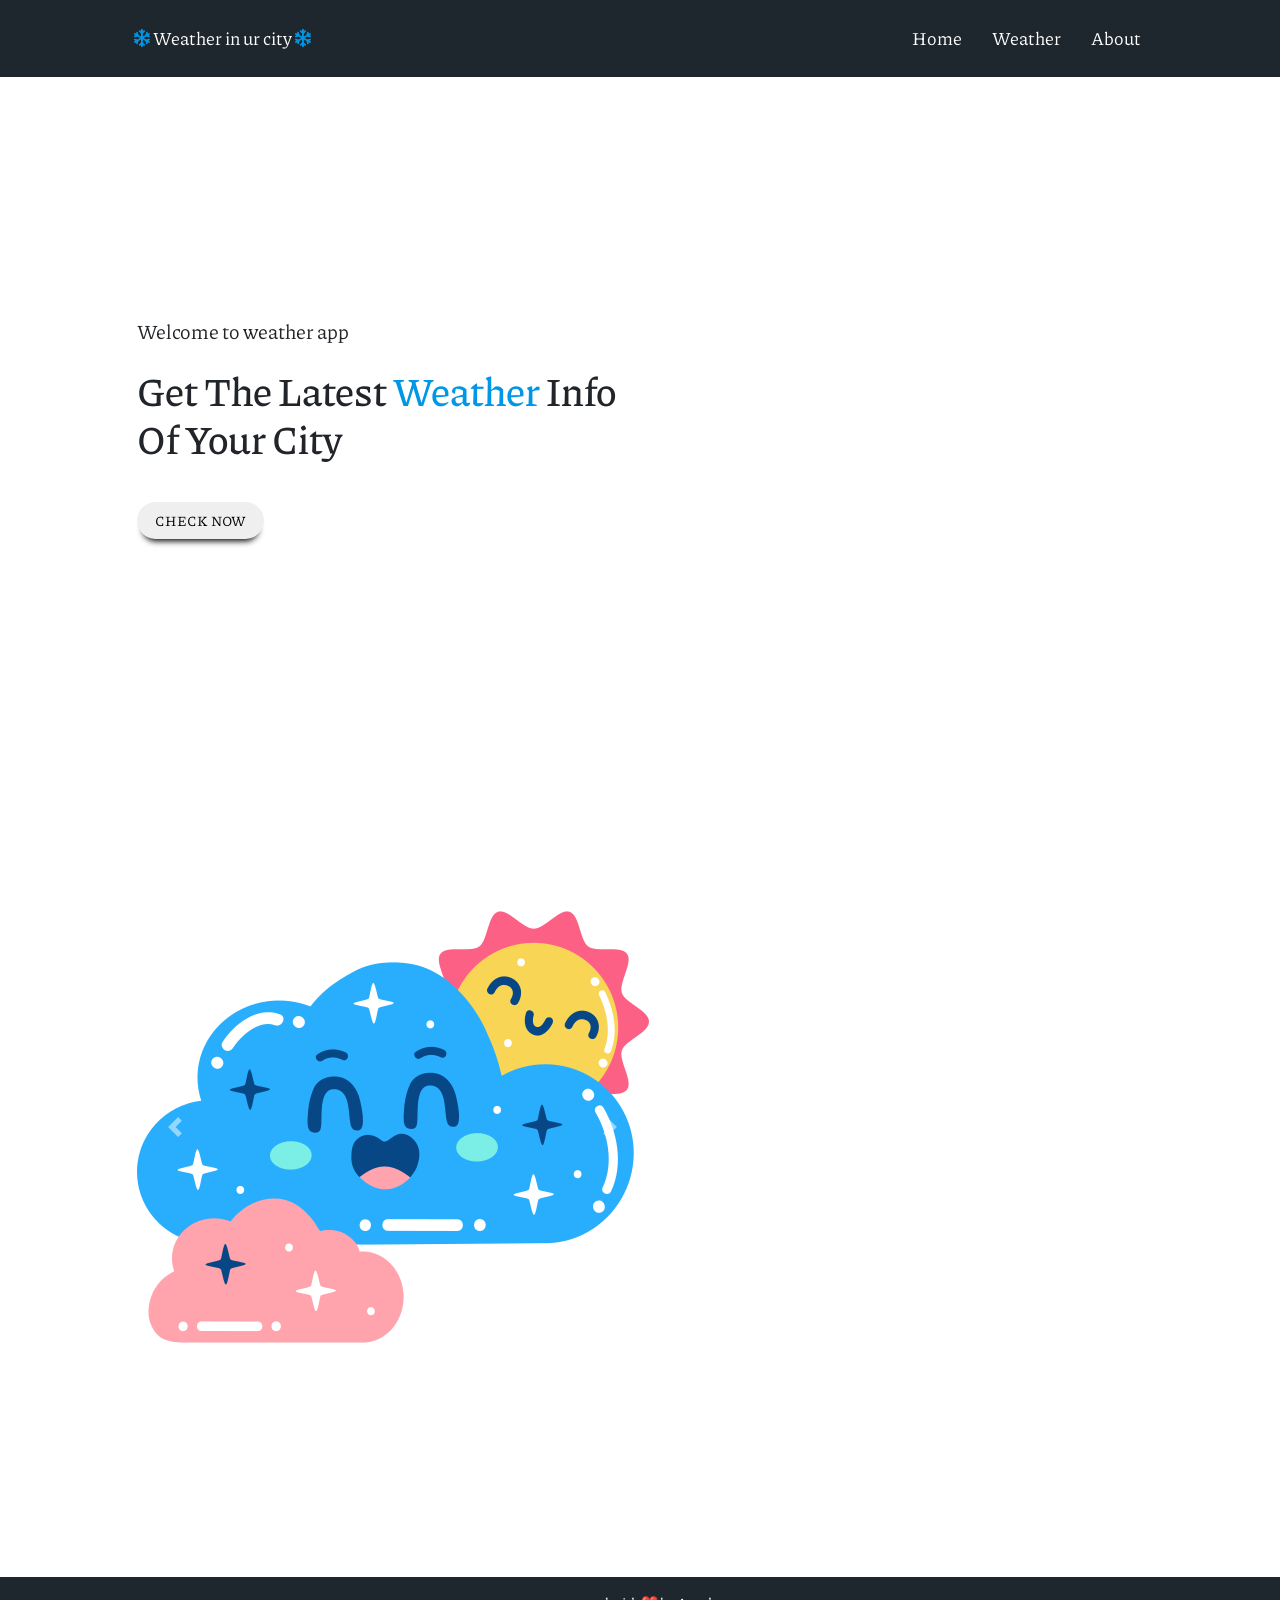
<file: public/index.html>
<!DOCTYPE html>
<html lang="en">
<head>
    <meta charset="UTF-8">
    <meta http-equiv="X-UA-Compatible" content="IE=edge">
    <meta name="viewport" content="width=device-width, initial-scale=1.0">
    <!-- Latest compiled and minified CSS -->
    <link rel="stylesheet" href="https://cdn.jsdelivr.net/npm/bootstrap@4.6.2/dist/css/bootstrap.min.css">
    <link rel="stylesheet" href="https://cdnjs.cloudflare.com/ajax/libs/font-awesome/5.10.0/css/all.min.css" integrity="sha512-PgQMlq+nqFLV4ylk1gwUOgm6CtIIXkKwaIHp/PAIWHzig/lKZSEGKEysh0TCVbHJXCLN7WetD8TFecIky75ZfQ==" crossorigin="anonymous" referrerpolicy="no-referrer" />

    <!-- jQuery library -->
    <script src="https://cdn.jsdelivr.net/npm/jquery@3.6.1/dist/jquery.slim.min.js"></script>

    <!-- Popper JS -->
    <script src="https://cdn.jsdelivr.net/npm/popper.js@1.16.1/dist/umd/popper.min.js"></script>

    <!-- Latest compiled JavaScript -->
    <script src="https://cdn.jsdelivr.net/npm/bootstrap@4.6.2/dist/js/bootstrap.bundle.min.js"></script>
    <title>weather app</title>
    <link rel="stylesheet" href="css/style.css">
    <link rel="shortcut icon" href="images/logo.png" type="image/png">

</head>
<body>
    <div class = "container-fluid main_menu">
        <div class="row">
            <div class="col-md-10 col-12 mx-auto">
                <nav class="navbar navbar-expand-lg ">
                    <a class="navbar-brand" href="#"> <i class="far fa-snowflake"></i> Weather in ur city <i class="far fa-snowflake"></i></a>
                    <button class="navbar-toggler" type="button" data-toggle="collapse" data-target="#navbarSupportedContent" aria-controls="navbarSupportedContent" aria-expanded="false" aria-label="Toggle navigation">
                      <span class="navbar-toggler-icon"></span>
                    </button>
                  
                    <div class="collapse navbar-collapse" id="navbarSupportedContent">
                      <ul class="navbar-nav ml-auto">
                        <li class="nav-item active">
                          <a class="nav-link" href="/">Home <span class="sr-only">(current)</span></a>
                        </li>
                        <li class="nav-item">
                          <a class="nav-link" href="/weather">Weather</a>
                        </li>
                        <li class="nav-item">
                            <a class="nav-link" href="/about">About</a>
                          </li>
                        
                      </ul>
                    </div>
                  </nav>
            </div>
        </div>
    </div>
    
    <!-- main header -->
    <div class="containter-fluid main_header">
        <div class="row">
            <div class="col-md-10 col-12 mx-auto">
                <div class="row">
                    <!-- left side div -->
                    <div class="col-md-6 col-12 main_header_left">
                        <p>Welcome to weather app</p>
                        <h1>Get The Latest <span class="txt_clr"> Weather </span> Info Of Your City</h1>
                        <a href="/weather"><button>check now</button></a>
                    </div>

                    <!-- right side div -->
                    <div class = "sol-md-6 col-12 main_header_right">
                      <div id="carouselExampleControls" class="carousel slide" data-ride="carousel">
                        <div class="carousel-inner">
                          <div class="carousel-item active">
                            <img class="w-100" src="images/cloudy.png" alt="First slide">
                          </div>
                          <div class="carousel-item">
                            <img class="w-100" src="images/cloudy (1).png" alt="Second slide">
                          </div>
                          <div class="carousel-item">
                            <img class="w-100" src="images/weather.png" alt="Third slide">
                          </div>
                        </div>
                        <a class="carousel-control-prev" href="#carouselExampleControls" role="button" data-slide="prev">
                          <span class="carousel-control-prev-icon" aria-hidden="true"></span>
                          <span class="sr-only">Previous</span>
                        </a>
                        <a class="carousel-control-next" href="#carouselExampleControls" role="button" data-slide="next">
                          <span class="carousel-control-next-icon" aria-hidden="true"></span>
                          <span class="sr-only">Next</span>
                        </a>
                      </div>
                    </div>

                </div>
            </div>
        </div>
    </div>

    <!-- footer code -->
    <footer>
      <p>created with ❤️ by Ayush</p>
    </footer>
</body>
</html>
</file>
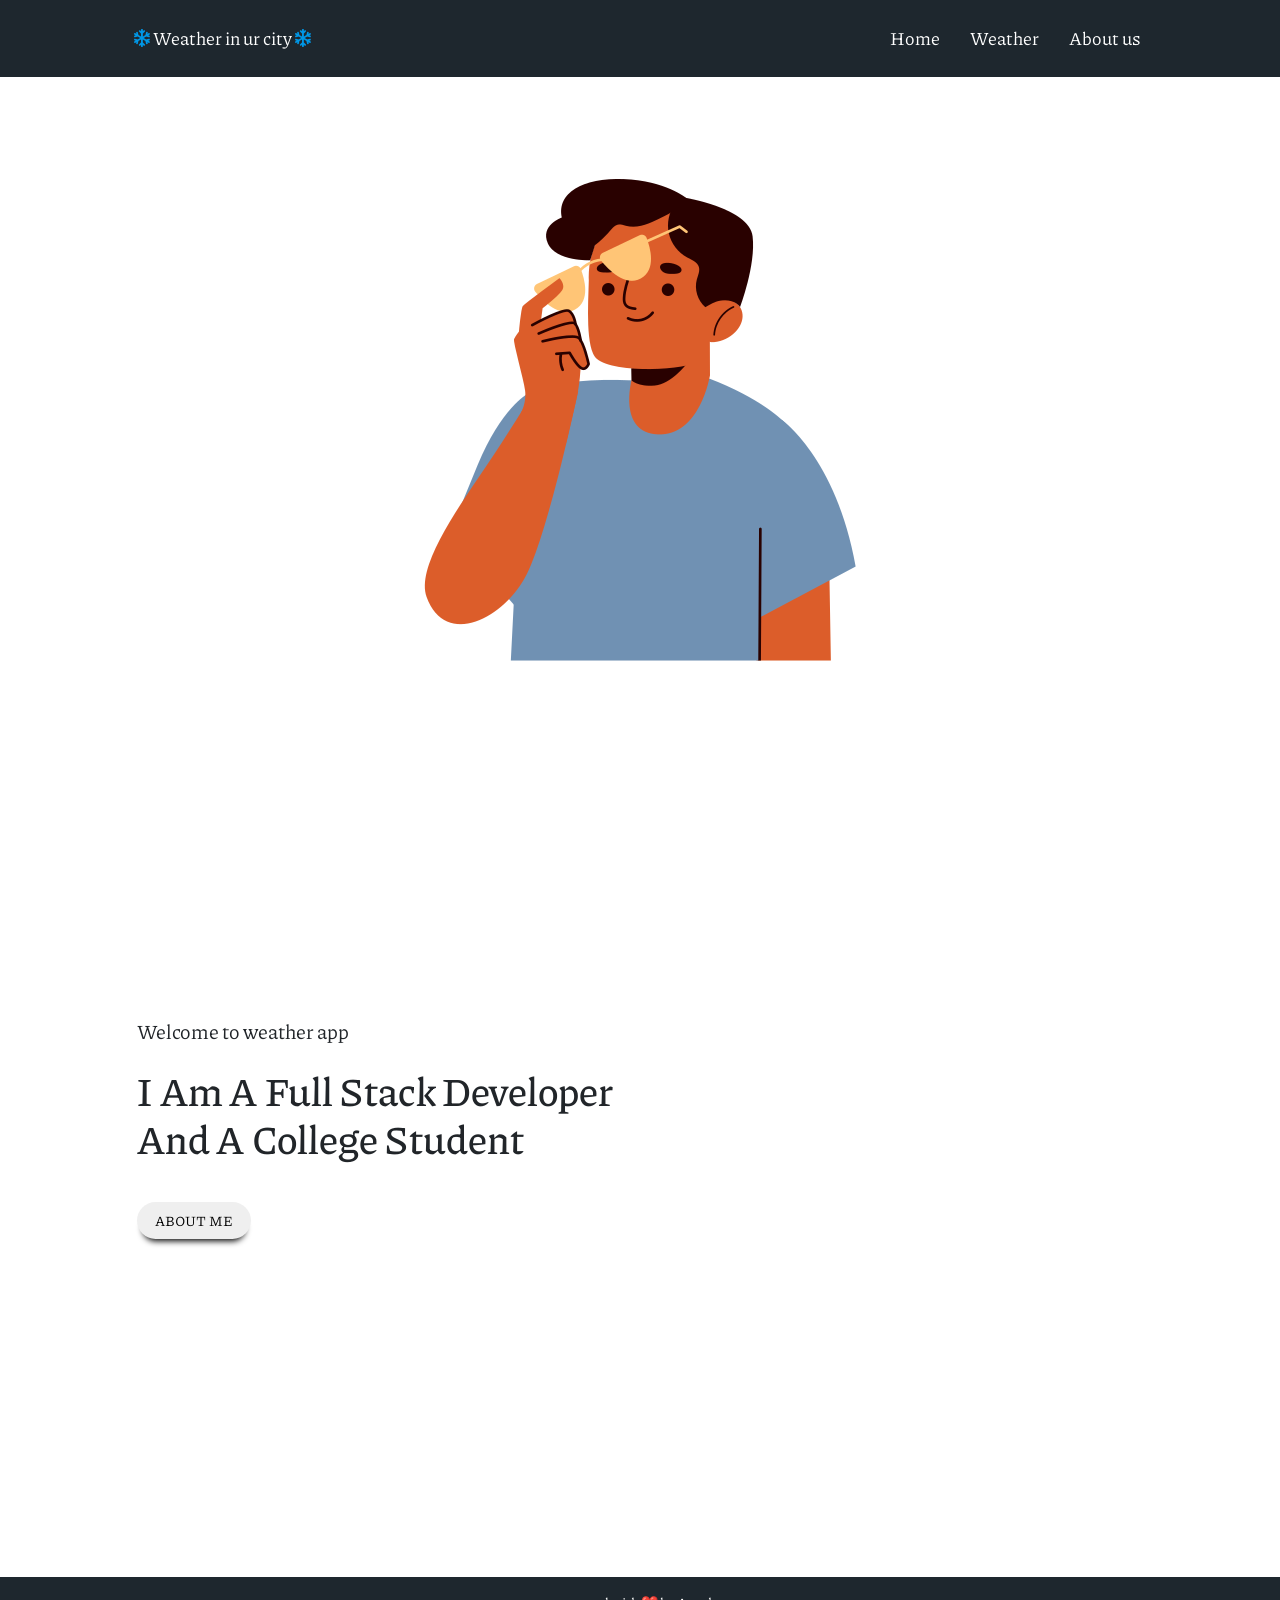
<file: public/about.html>
<!DOCTYPE html>
<html lang="en">
<head>
    <meta charset="UTF-8">
    <meta http-equiv="X-UA-Compatible" content="IE=edge">
    <meta name="viewport" content="width=device-width, initial-scale=1.0">
    <!-- Latest compiled and minified CSS -->
    <link rel="stylesheet" href="https://cdn.jsdelivr.net/npm/bootstrap@4.6.2/dist/css/bootstrap.min.css">
    <link rel="stylesheet" href="https://cdnjs.cloudflare.com/ajax/libs/font-awesome/5.10.0/css/all.min.css" integrity="sha512-PgQMlq+nqFLV4ylk1gwUOgm6CtIIXkKwaIHp/PAIWHzig/lKZSEGKEysh0TCVbHJXCLN7WetD8TFecIky75ZfQ==" crossorigin="anonymous" referrerpolicy="no-referrer" />

    <!-- jQuery library -->
    <script src="https://cdn.jsdelivr.net/npm/jquery@3.6.1/dist/jquery.slim.min.js"></script>

    <!-- Popper JS -->
    <script src="https://cdn.jsdelivr.net/npm/popper.js@1.16.1/dist/umd/popper.min.js"></script>

    <!-- Latest compiled JavaScript -->
    <script src="https://cdn.jsdelivr.net/npm/bootstrap@4.6.2/dist/js/bootstrap.bundle.min.js"></script>
    <title>weather app</title>
    <link rel="stylesheet" href="css/style.css">
    <link rel="shortcut icon" href="images/logo.png" type="image/png">

</head>
<body>
    <div class = "container-fluid main_menu">
        <div class="row">
            <div class="col-md-10 col-12 mx-auto">
                <nav class="navbar navbar-expand-lg ">
                    <a class="navbar-brand" href="#"> <i class="far fa-snowflake"></i> Weather in ur city <i class="far fa-snowflake"></i></a>
                    <button class="navbar-toggler" type="button" data-toggle="collapse" data-target="#navbarSupportedContent" aria-controls="navbarSupportedContent" aria-expanded="false" aria-label="Toggle navigation">
                      <span class="navbar-toggler-icon"></span>
                    </button>
                  
                    <div class="collapse navbar-collapse" id="navbarSupportedContent">
                      <ul class="navbar-nav ml-auto">
                        <li class="nav-item active">
                          <a class="nav-link" href="/">Home <span class="sr-only">(current)</span></a>
                        </li>
                        <li class="nav-item">
                          <a class="nav-link" href="/weather">Weather</a>
                        </li>
                        <li class="nav-item">
                            <a class="nav-link" href="/about">About us</a>
                          </li>
                        
                      </ul>
                    </div>
                  </nav>
            </div>
        </div>
    </div>
    
    <!-- main header -->
    <div class="containter-fluid main_header">
        <div class="row">
            <div class="col-md-10 col-12 mx-auto">
                <div class="row">
                    <!-- left side div -->
                    <div class = "sol-md-6 col-12 main_header_right align-items-center">
                        <figure>
                          <img src="images/man.png" alt="ayush" class="img-fluid" title="Ayush Gupta">
                        </figure>
                    </div>

                    <div class="col-md-6 col-12 main_header_left">
                        <p>Welcome to weather app</p>
                        <h1>I Am A <span class="text_clr"> Full Stack Developer </span> and a college student</h1>
                        <a href="https://www.linkedin.com/in/ayush-gupta-47a430201/" target="_ayush"><button>About me</button></a>
                    </div>

                    <!-- right side div -->
                    

                </div>
            </div>
        </div>
    </div>

    <!-- footer code -->
    <footer>
      <p>created with ❤️ by Ayush</p>
    </footer>
</body>
</html>
</file>
<file: public/css/style.css>
@import url('https://fonts.googleapis.com/css2?family=Piazzolla:opsz,wght@8..30,200;8..30,300;8..30,400;8..30,900&display=swap');
* {
    margin: 0;
    padding: 0;
    box-sizing: border-box;
    font-family: 'Piazzolla', serif;
  }

  :root{
    --main-bg : #1e272e;
    --main-color: #0097e6;
  }


  html{
    font-size: 62.5%;
    /* 1rem = 10px */
  }

  body{
    height: 100vh;
    display: flex;
    flex-direction: column;
  }
  .row{
    margin: 0;
  }

  .main_menu{
    background-color: var(--main-bg);
  }

  .navbar {
    color: #fff;
    background-color: var(--main-bg);
    padding: 2rem 0;
  }

  .navbar li {
    margin-left: 2rem;
  }

  .navbar a{
    color: #fff;
    font-size: 1.8rem;
  }

  .navbar a:hover{
    color: var(--main-color);
  }

  .navbar-toggler{
    background-color: grey;
  }

  .fa-snowflake{
    transition: all linear;
    animation: rot 2s linear infinite;
    color: var(--main-color);
  }

  @keyframes rot {
    0%{
        transform: rotate(0deg);
    }
    100%{
        transform: rotate(360deg);
    }
    
  }

  /* main header  */
  .main_header_left {
    height: 70rem;
    display: flex;
    flex-direction: column;
    justify-content: center;
    align-items: flex start;
  }

  .main_header_left p{
    font-size: 2rem;

  }

  .main_header_left h1{
    font-size: 4rem;
    margin: 1rem 0 4rem 0;
    text-transform: capitalize;
  }

  .main_header_left .txt_clr{
    color: var(--main-color);
  }

  .main_header_left button{
    border: none;
    padding: 0.8rem 1.8rem;
    font-size: 1.4rem;
    border-radius: 2rem;
    text-transform: uppercase;
    box-shadow: 0 8px 6px -6px #000;
    outline: none;
  }

  .main_header_left button:hover{
    box-shadow: 0 8px 6px -6px var(--main-color);
  }
  .main_header_right {
    height: 70rem;
    display: flex;
    flex-direction: column;
    justify-content: center;
    align-items: flex-start;
  }

  /* error page style */
  .errimg img{
    width: 60rem;
    height: 30rem;
  }

  /* temp input fields style code */

  .temp_form {
    width: 60%;
    position: relative;
    margin: 10rem auto 6rem;
  }

  .temp_form input[type="text"] {
    width: 100%;
    padding: 2rem 5rem 2rem 2rem;
    background: #1e202b;
    color: white;
    outline: none;
    border: none;
    font-size: 1.7rem;
    border-radius: 3rem;

  }

  ::placeholder {
    color: #bfc1c8;
  }

  .temp_form input[type="submit"] {
    position: absolute;
    top: 5px;
    right: 5px;
    bottom: 5px;
    border: none;
    background: #009ad8;
    padding: 0 3rem;
    border-radius: 3rem;
    color: white;
    font-size: 1.6rem;
  }

  .temp_form input[type="submit"]:hover {
    color: #009ad8;
    background-color: #fff;
  }



  /* temp detials show here */

  .tempInformation {
    width:50rem;
    margin: auto;
    min-height: 20rem;
    background-color: #323544;
    border-radius: 1rem; 
    /* padding: 1rem;  */
    font-family: "Roboto", sans-serif;
     
    
  }
  .top_layer {
    width: 100%;
    height: 20%;  
    background-color: #2d303d;
    display: flex;
    justify-content: space-between;
    align-items: center; border-radius: 1rem;
    padding: 2rem 0; 
  }
  .top_layer p {
    color: #fff;
    font-weight: 300;
    padding: 2rem;
    font-size: 1.4rem;
  }

  .main_layer {
    width: 100%;
    height: 80%;
    display: flex;
    flex-direction: column;
    padding: 2rem;
  }

  .main_layer #city_name {
    padding: 2rem 0;
    color: #bfc1c8;
    font-weight: 300;
    font-size: 2rem;
  }

  .main_layer .middle_layer {
    display: flex;
    justify-content: space-around;
    color: #fff;
  }

  .main_layer .middle_layer p,
  .main_layer .middle_layer .fa {
    font-size: 7rem;
    font-weight: 900;
  }

  .fa{
    color: #009ad8;
  }

  sup {
    font-size: 6rem;
    margin-top: -2rem;
  }

  .data_hide{
    visibility: hidden;
    transition: all 0.3s linear;
  }



  /* footer code  */
  footer{
    width: 100%;
    background-color: var(--main-bg);
    margin-top: 10rem;
  }

  footer p{
    margin: 0;
    text-align: center;
    color: #fff;
    line-height: 5rem;
    font-size: 1.4rem;
  }

/* responsive code  */

@media(max-width: 768px){
    .main_header_left{
        height: auto;
        margin: 5rem 0;
    }

    .main_header_right{
        height: auto;
        margin-top: 3rem;
    }

    .temp_form{
      width: auto;
    }

    .tempInformation{
      width: auto;
    }
}
</file>
